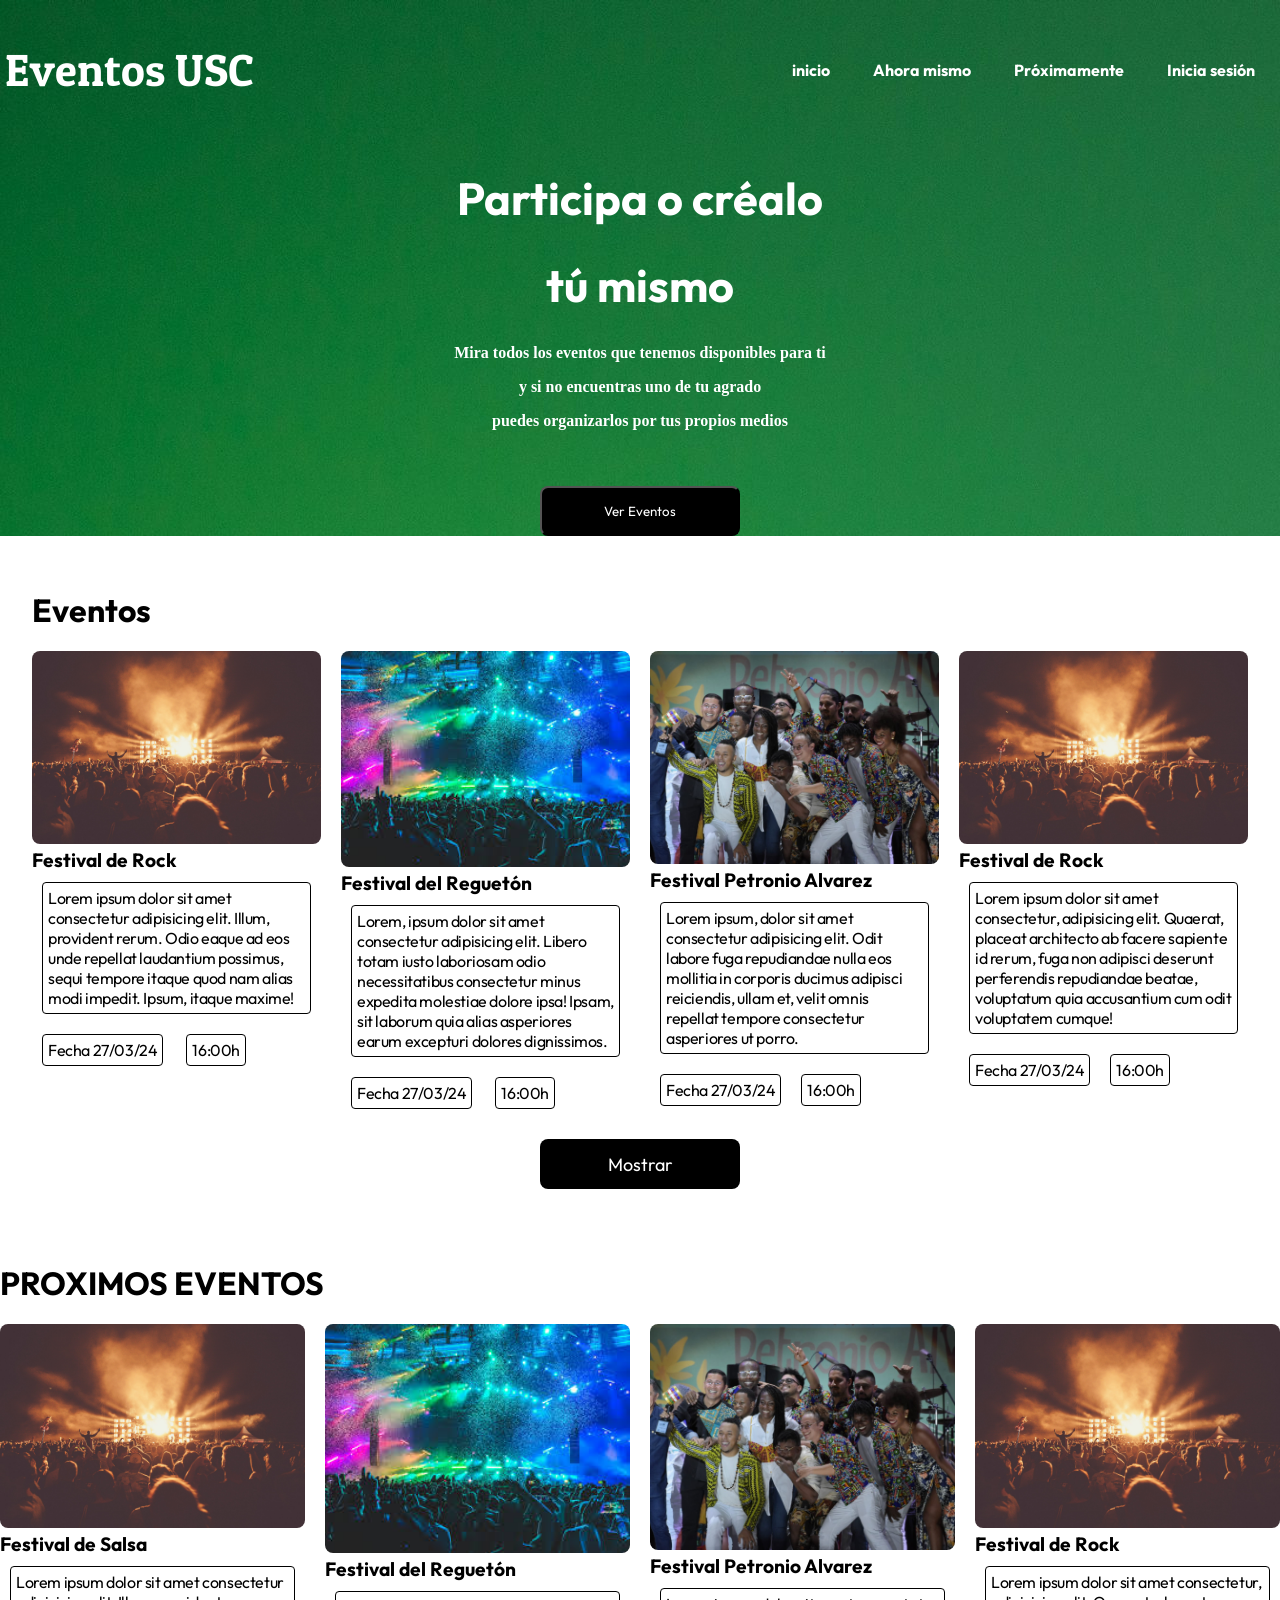
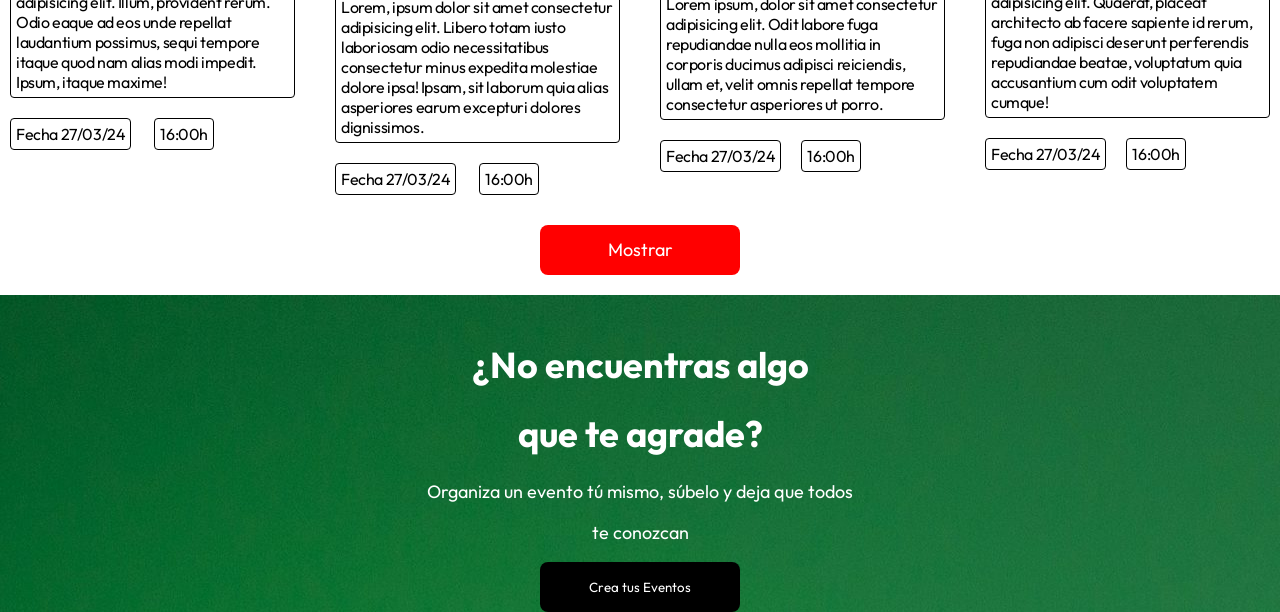
<file: META-INF/resources/index.html>
<!DOCTYPE html>
<html lang="en">
<head>
    <meta charset="UTF-8">
    <meta name="viewport" content="width=device-width, initial-scale=1.0">
    <title>EVENTOS USC</title>
    <link rel="stylesheet" href="prueba.css">
    <link rel="shortcut icon" href="https://prep20202.usc.edu.co/pluginfile.php/1/theme_edumy/favicon/1724452750/logo%20Acreditaci%C3%B3n%20Institucional.png">
</head>
<body>

    <div class="body">
        <header>
            <nav>
                <h1>Eventos USC</h1>
                <ul>
                    <li><a href="#">inicio</a></li>
                    <li><a href="#">Ahora mismo</a></li>
                    <li><a href="#">Próximamente</a></li>
                    <li><a href="#">Inicia sesión</a></li>
                </ul>
            </nav>
        </header>  
        
        <div class="container">
            
            <h1>Participa o créalo</h1>
            <h1>tú mismo</h1>
            <p>Mira todos los eventos que tenemos disponibles para ti</p>
            <p>y si no encuentras uno de tu agrado</p>
            <p>puedes organizarlos por tus propios medios</p>
        </div>
        
    <br><br>
        <button type="submit" class="button1">Ver Eventos</button>
    </div>

    <div class="content">
        <h1>Eventos</h1>
    
        <!-- Galería de imágenes -->
        <div class="image-gallery">
            <a href="registro.html"><img src="img/photo-1470229722913-7c0e2dbbafd3.jpeg" alt="Imagen 1"><span>Festival de Rock</span> <br> <p>Lorem ipsum dolor sit amet consectetur adipisicing elit. Illum, provident rerum. Odio eaque ad eos unde repellat laudantium possimus, sequi tempore itaque quod nam alias modi impedit. Ipsum, itaque maxime!</p> <p>Fecha 27/03/24</p> <p>16:00h</p></a>
            <a href="login.html"><img src="img/descarga.jpeg" alt="Imagen 2"><span>Festival del Reguetón</span> <br> <p>Lorem, ipsum dolor sit amet consectetur adipisicing elit. Libero totam iusto laboriosam odio necessitatibus consectetur minus expedita molestiae dolore ipsa! Ipsam, sit laborum quia alias asperiores earum excepturi dolores dignissimos.</p> <p>Fecha 27/03/24</p> <p>16:00h</p></a>
            <a href="login.html"><img src="img/F4BqnOnWcAAZHV7.png" alt="grancombo"><span>Festival Petronio Alvarez </span>  <br> <p>Lorem ipsum, dolor sit amet consectetur adipisicing elit. Odit labore fuga repudiandae nulla eos mollitia in corporis ducimus adipisci reiciendis, ullam et, velit omnis repellat tempore consectetur asperiores ut porro.</p><p>Fecha 27/03/24</p><p>16:00h</p></a>    
            <a href="login.html"><img src="img/photo-1470229722913-7c0e2dbbafd3.jpeg" alt="Imagen 1"><span>Festival de Rock </span><br> <p>Lorem ipsum dolor sit amet consectetur, adipisicing elit. Quaerat, placeat architecto ab facere sapiente id rerum, fuga non adipisci deserunt perferendis repudiandae beatae, voluptatum quia accusantium cum odit voluptatem cumque!</p> <p>Fecha 27/03/24</p><p>16:00h</p></a>   
        </div>
        
        <button id="mostrar" onclick="Mostrar();">Mostrar</button>
        <button id="ocultar" onclick="Ocultar();" style="display: none;">Ocultar</button>

        <div id="img" style="display: none;">
            <div class="image-gallery">
                <a href="login.html"><img src="img/niche.jpg" alt="Imagen 1"><span>Festival de Salsa</span> <br> <p>Lorem ipsum dolor sit amet consectetur adipisicing elit. Illum, provident rerum. Odio eaque ad eos unde repellat laudantium possimus, sequi tempore itaque quod nam alias modi impedit. Ipsum, itaque maxime!</p> <p>Fecha 27/03/24</p> <p>16:00h</p></a>
                <a href="login.html"><img src="img/gcpr.jpeg" alt="Imagen 2"><span>Aniversario Gran Combo de Puerto Rico</span> <br> <p>Lorem, ipsum dolor sit amet consectetur adipisicing elit. Libero totam iusto laboriosam odio necessitatibus consectetur minus expedita molestiae dolore ipsa! Ipsam, sit laborum quia alias asperiores earum excepturi dolores dignissimos.</p> <p>Fecha 27/03/24</p> <p>16:00h</p></a>
                <a href="login.html"><img src="img/cepeda.jpg" alt="grancombo"><span>Concierto Andres Cepeda</span>  <br> <p>Lorem ipsum, dolor sit amet consectetur adipisicing elit. Odit labore fuga repudiandae nulla eos mollitia in corporis ducimus adipisci reiciendis, ullam et, velit omnis repellat tempore consectetur asperiores ut porro.</p><p>Fecha 27/03/24</p><p>16:00h</p></a>    
                <a href="login.html"><img src="img/gebel.jpg" alt="Imagen 1"><span>Conferencia Presi-Dante </span><br> <p>Lorem ipsum dolor sit amet consectetur, adipisicing elit. Quaerat, placeat architecto ab facere sapiente id rerum, fuga non adipisci deserunt perferendis repudiandae beatae, voluptatum quia accusantium cum odit voluptatem cumque!</p> <p>Fecha 27/03/24</p><p>16:00h</p></a>      
            </div>
        </div>
    </div>

    <div class="contenido">
        <h1>PROXIMOS EVENTOS</h1>
    
        <!-- Galería de imágenes -->
        <div class="image-gallery">
            <a href="#"><img src="img/photo-1470229722913-7c0e2dbbafd3.jpeg" alt="Imagen 1"><span>Festival de Salsa</span> <br> <p>Lorem ipsum dolor sit amet consectetur adipisicing elit. Illum, provident rerum. Odio eaque ad eos unde repellat laudantium possimus, sequi tempore itaque quod nam alias modi impedit. Ipsum, itaque maxime!</p> <p>Fecha 27/03/24</p> <p>16:00h</p></a>
            <a href="#"><img src="img/descarga.jpeg" alt="Imagen 2"><span>Festival del Reguetón</span> <br> <p>Lorem, ipsum dolor sit amet consectetur adipisicing elit. Libero totam iusto laboriosam odio necessitatibus consectetur minus expedita molestiae dolore ipsa! Ipsam, sit laborum quia alias asperiores earum excepturi dolores dignissimos.</p> <p>Fecha 27/03/24</p> <p>16:00h</p></a>
            <a href="#"><img src="img/F4BqnOnWcAAZHV7.png" alt="grancombo"><span>Festival Petronio Alvarez </span>  <br> <p>Lorem ipsum, dolor sit amet consectetur adipisicing elit. Odit labore fuga repudiandae nulla eos mollitia in corporis ducimus adipisci reiciendis, ullam et, velit omnis repellat tempore consectetur asperiores ut porro.</p><p>Fecha 27/03/24</p><p>16:00h</p></a>    
            <a href="#"><img src="img/photo-1470229722913-7c0e2dbbafd3.jpeg" alt="Imagen 1"><span>Festival de Rock </span><br> <p>Lorem ipsum dolor sit amet consectetur, adipisicing elit. Quaerat, placeat architecto ab facere sapiente id rerum, fuga non adipisci deserunt perferendis repudiandae beatae, voluptatum quia accusantium cum odit voluptatem cumque!</p> <p>Fecha 27/03/24</p><p>16:00h</p></a>   
        </div>
        
        <button id="mostrar2" onclick="Mostrar2();">Mostrar</button>
        <button id="ocultar2" onclick="Ocultar2();" style="display: none;">Ocultar</button>

        <div id="img2" style="display: none;">
            <div class="image-gallery">
                <a href="#"><img src="img/niche.jpg" alt="Imagen 1"><span>Festival de Rock</span> <br> <p>Lorem ipsum dolor sit amet consectetur adipisicing elit. Illum, provident rerum. Odio eaque ad eos unde repellat laudantium possimus, sequi tempore itaque quod nam alias modi impedit. Ipsum, itaque maxime!</p> <p>Fecha 27/03/24</p> <p>16:00h</p></a>
                <a href="#"><img src="img/gcpr.jpeg" alt="Imagen 2"><span>Aniversario del gran Combo de Puerto Rico</span> <br> <p>Lorem, ipsum dolor sit amet consectetur adipisicing elit. Libero totam iusto laboriosam odio necessitatibus consectetur minus expedita molestiae dolore ipsa! Ipsam, sit laborum quia alias asperiores earum excepturi dolores dignissimos.</p> <p>Fecha 27/03/24</p> <p>16:00h</p></a>
                <a href="#"><img src="img/cepeda.jpg" alt="grancombo"><span>Concierto Andrés Cepeda</span>  <br> <p>Lorem ipsum, dolor sit amet consectetur adipisicing elit. Odit labore fuga repudiandae nulla eos mollitia in corporis ducimus adipisci reiciendis, ullam et, velit omnis repellat tempore consectetur asperiores ut porro.</p><p>Fecha 27/03/24</p><p>16:00h</p></a>    
                <a href="#"><img src="img/gebel.jpg" alt="Imagen 1"><span>Conferencia con Dante Gebel</span><br> <p>Lorem ipsum dolor sit amet consectetur, adipisicing elit. Quaerat, placeat architecto ab facere sapiente id rerum, fuga non adipisci deserunt perferendis repudiandae beatae, voluptatum quia accusantium cum odit voluptatem cumque!</p> <p>Fecha 27/03/24</p><p>16:00h</p></a>      
            </div>
        </div>
    </div>
    
    <div class="container-1">
        <br>
        <h1>¿No encuentras algo</h1>
        <h1>que te agrade?</h1>
        <p>Organiza un evento tú mismo, súbelo y deja que todos</p>
        <p>te conozcan</p>
        <a href="Gestion de eventos/index.html">

            <button type="submit" class="button2">Crea tus Eventos</button>
        </a>
    </div>

    <div></div>

    
    <script src="js/prueba.js"></script>
</body>
</html>
</file>
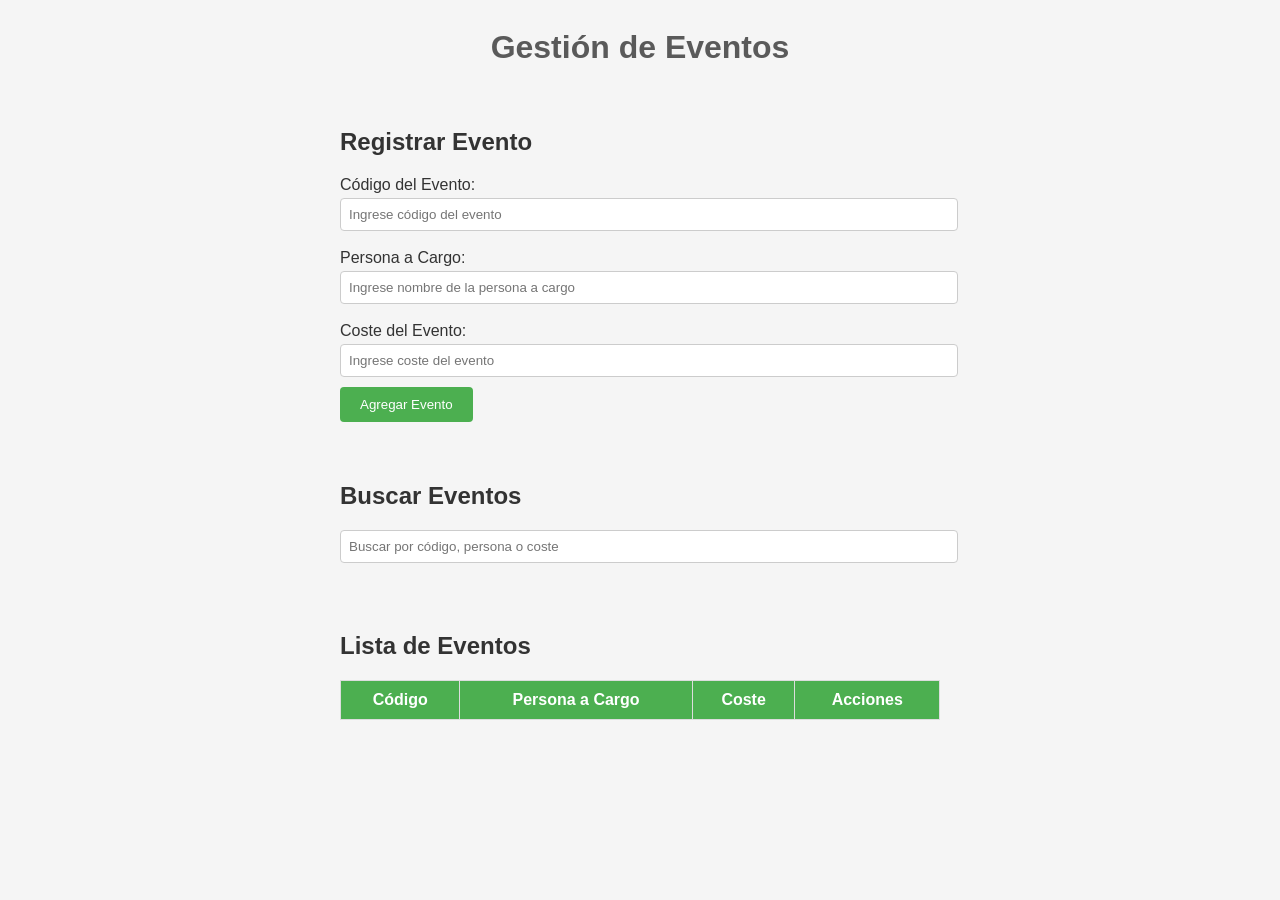
<file: META-INF/resources/Gestion de eventos/index.html>
<!DOCTYPE html>
<html lang="es">
<head>
    <meta charset="UTF-8">

    <meta name="viewport" content="width=device-width, initial-scale=1.0">
    
    <title>Gestión de Eventos</title>

    <style>
        body {

            font-family: Arial, sans-serif;

            display: flex;

            flex-direction: column;

            align-items: center;


            background-color: #f5f5f5;

            color: #333;
        }

        h1 {

            color: #5a5a5a;

        }

        .form-container, .search-container, .table-container {
            width: 80%;

            max-width: 600px;

            margin: 20px 0;
        }

        label {
            display: block;

            margin: 8px 0 4px;
        }

        input[type="text"], input[type="number"] {

            width: 100%;

            padding: 8px;

            margin-bottom: 10px;

            border-radius: 4px;

            border: 1px solid #ccc;
        }

        button {
            padding: 10px 20px;

            background-color: #4CAF50;

            color: #fff;

            border: none;

            border-radius: 4px;

            cursor: pointer;
        }

        button:hover {

            background-color: #45a049;

        }

        .table-container table {

            width: 100%;

            border-collapse: collapse;

        }

        th, td {
            padding: 10px;

            border: 1px solid #ddd;

            text-align: center;

        }

        th {
            background-color: #4CAF50;

            color: white;

        }
    </style>
</head>
<body>

<h1>Gestión de Eventos</h1>

<div class="form-container">
    <h2>Registrar Evento</h2>
    <label for="codigo">Código del Evento:</label>

    <input type="text" id="codigo" placeholder="Ingrese código del evento">

    <label for="persona">Persona a Cargo:</label>

    <input type="text" id="persona" placeholder="Ingrese nombre de la persona a cargo">

    <label for="coste">Coste del Evento:</label>

    <input type="number" id="coste" placeholder="Ingrese coste del evento">

    <button onclick="agregarEvento()">Agregar Evento</button>
</div>

<div class="search-container">
    <h2>Buscar Eventos</h2>
    <input type="text" id="search" placeholder="Buscar por código, persona o coste" onkeyup="buscarEvento()">
</div>

<div class="table-container">

    <h2>Lista de Eventos</h2>

    <table id="eventosTable">
        <thead>
            <tr>
                <th>Código</th>

                <th>Persona a Cargo</th>

                <th>Coste</th>

                <th>Acciones</th>
            </tr>
        </thead>
        <tbody>
        </tbody>
    </table>
</div>

<script>
    let eventos = [];

    function agregarEvento() {
        const codigo = document.getElementById('codigo').value.trim();

        const persona = document.getElementById('persona').value.trim();

        const coste = document.getElementById('coste').value.trim();

        if (codigo && persona && coste) {

            eventos.push({ codigo, persona, coste });

            mostrarEventos();

            limpiarFormulario();
        } else {
            alert("Por favor, complete todos los campos.");

        }
    }

    function mostrarEventos() {

        const tbody = document.querySelector('#eventosTable tbody');

        tbody.innerHTML = '';

        eventos.forEach((evento, index) => {

            const fila = document.createElement('tr');
            fila.innerHTML = `
                <td>${evento.codigo}</td>

                <td>${evento.persona}</td>

                <td>$${evento.coste}</td>
                <td>
                    <button onclick="eliminarEvento(${index})">Eliminar</button>
                </td>
            `;
            tbody.appendChild(fila);
        });
    }

    function limpiarFormulario() {
        document.getElementById('codigo').value = '';

        document.getElementById('persona').value = '';

        document.getElementById('coste').value = '';
    }

    function eliminarEvento(index) {

        eventos.splice(index, 1);

        mostrarEventos();
    }

    function buscarEvento() {
        const filtro = document.getElementById('search').value.toLowerCase();

        const tbody = document.querySelector('#eventosTable tbody');

        tbody.innerHTML = '';


        const eventosFiltrados = eventos.filter(evento =>
            evento.codigo.toLowerCase().includes(filtro) ||

            evento.persona.toLowerCase().includes(filtro) ||

            evento.coste.toLowerCase().includes(filtro)
        );

        eventosFiltrados.forEach((evento, index) => {

            const fila = document.createElement('tr');

            fila.innerHTML = `
                <td>${evento.codigo}</td>

                <td>${evento.persona}</td>

                <td>$${evento.coste}</td>
                <td>
                    <button onclick="eliminarEvento(${index})">Eliminar</button>

                </td>
            `;
            tbody.appendChild(fila);

        });
    }
</script>

</body>
</html>
</file>
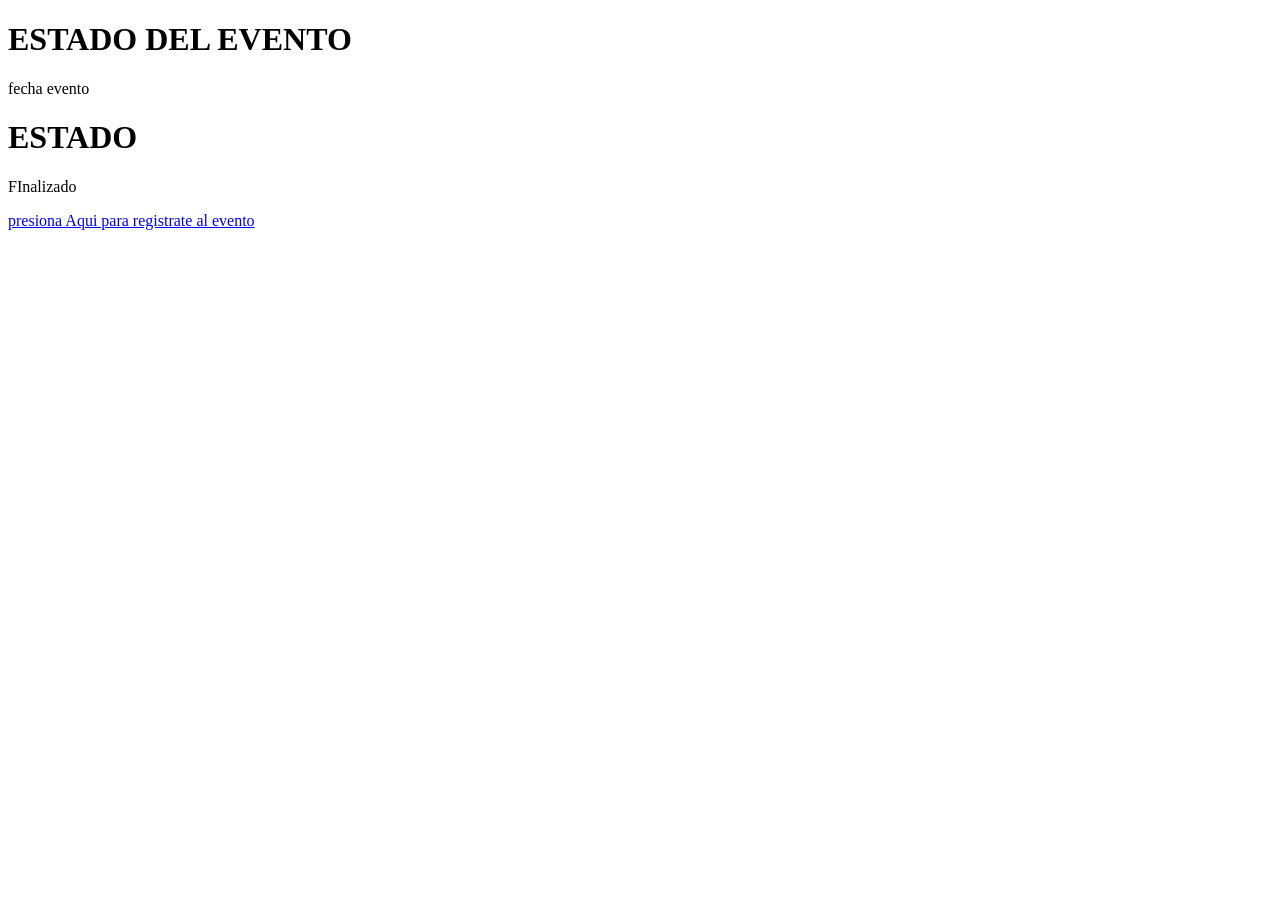
<file: META-INF/resources/dashboard.html>
<!DOCTYPE html>
<html lang="es">
<head>
    <meta charset="UTF-8">
    <meta name="viewport" content="width=device-width, initial-scale=1.0">
    <title>ESTADO EVENTO</title>
</head>
<body>
<h1>ESTADO DEL EVENTO</h1>
<p>fecha evento</p>
<h1>ESTADO</h1>
<p>FInalizado</p>
<a href="login.html">presiona Aqui para registrate al evento</a>
</body>
</html>
</file>
<file: META-INF/resources/prueba.css>
@import url("https://fonts.googleapis.com/css2?family=Outfit:wght@100..900&display=swap");
@import url('https://fonts.googleapis.com/css2?family=Outfit:wght@100..900&family=Patua+One&display=swap');


* {
  font-family: "Outfit", sans-serif;
}
body {
  margin: 0;
  padding: 0;
  background-repeat: no-repeat;
  background-size: cover;
}

.body {
  text-align: center;
}

.body,
.container-1 {
  background-image: url(img/photo-1708549566274-638eb2d2108b.jpeg);
}

nav {
  display: flex;
  align-items: center;
  justify-content: space-between;
  padding: 5px;
  font-weight: bold;
}
nav h1 {
    font-family: "Patua One", serif;
    font-weight: 100;

}

.body h1 {
  color: white;
  font-size: 45px;
  text-align: center;
}

ul li {
  display: inline-block;
  padding: 0px 20px;
}
.body a {
  color: white;
  text-decoration: none;
}

header a:hover {
  color: rgb(30, 153, 220);
}

.body p {
  color: white;
  font-family: Georgia, "Times New Roman", Times, serif;
}
.button1 {
  background-color: black;
  color: white;
  border-radius: 8px;
  height: 50px;
  width: 200px;
  border-color: black;
}

.container-1 {
  text-align: center;
  color: white;
  font-size: large;
}

.container p {
  text-align: center;
  font-weight: 700;
}

.button2 {
  background-color: black;
  color: white;
  border-radius: 8px;
  width: 200px;
  height: 50px;
  border-color: transparent;
}

.button1:hover {
  background-color: rgb(19, 167, 247);
  color: white;
  border-color: transparent;
}
.button2:hover {
  background-color: rgb(19, 167, 247);
  color: white;
  border-color: transparent;
}

.image-gallery {
  display: grid;
  grid-template-columns: repeat(auto-fit, minmax(200px, 1fr));
  gap: 20px;
  justify-content: center;
  margin-top: 20px;
}

.image-gallery img {
  width: 100%;
  height: auto;
  border-radius: 8px;
  cursor: pointer;
  transition: transform 0.3s ease-in-out;
}

.image-gallery img:hover {
  transform: scale(1.1);
}

.content {
  padding: 2rem;
  background-color: #fff;
}

.image-gallery a {
  text-decoration: none;
  color: black;
}
.image-gallery a p {
  display: inline-block; /* Permite aplicar márgenes y padding */
  margin: 10px; /* Margen alrededor del párrafo */
  padding: 5px; /* Espacio dentro del párrafo */
  border: 1px solid black; /* Borde alrededor del párrafo */
  border-radius: 4px; /* Bordes redondeados */
  color: black;
  letter-spacing: -0.4px;
}

.image-gallery span {
  font-weight: bold;
  font-size: larger;
}

/*GALERIA 2*/

.image-gallery2 {
  display: grid;
  grid-template-columns: repeat(auto-fit, minmax(200px, 1fr));
  gap: 20px;
  justify-content: center;
  margin-top: 20px;
}

.image-gallery2 img {
  width: 100%;
  height: auto;
  border-radius: 8px;
  cursor: pointer;
  transition: transform 0.3s ease-in-out;
}

.image-gallery2 img:hover {
  transform: scale(1.1);
}

.content {
  padding: 2rem;
  background-color: #fff;
}

#mostrar,
#ocultar {
  background-color: black;
  font-size: large;
  color: white;
  border-radius: 8px;
  width: 200px;
  height: 50px;
  border-color: transparent;
  display: block; /* Asegura que el botón sea un bloque */
  margin: 20px auto; /* Centra el botón horizontalmente y añade margen vertical */
}

#mostrar2,
#ocultar2 {
  background-color: red;
  font-size: large;
  color: white;
  border-radius: 8px;
  width: 200px;
  height: 50px;
  border-color: transparent;
  display: block; /* Asegura que el botón sea un bloque */
  margin: 20px auto; /* Centra el botón horizontalmente y añade margen vertical */
}


#mostrar2,
#ocultar2 {
  background-color: red;
  font-size: large;
  color: white;
  border-radius: 8px;
  width: 200px;
  height: 50px;
  border-color: transparent;
  display: block; /* Asegura que el botón sea un bloque */
  margin: 20px auto; /* Centra el botón horizontalmente y añade margen vertical */
}
</file>
